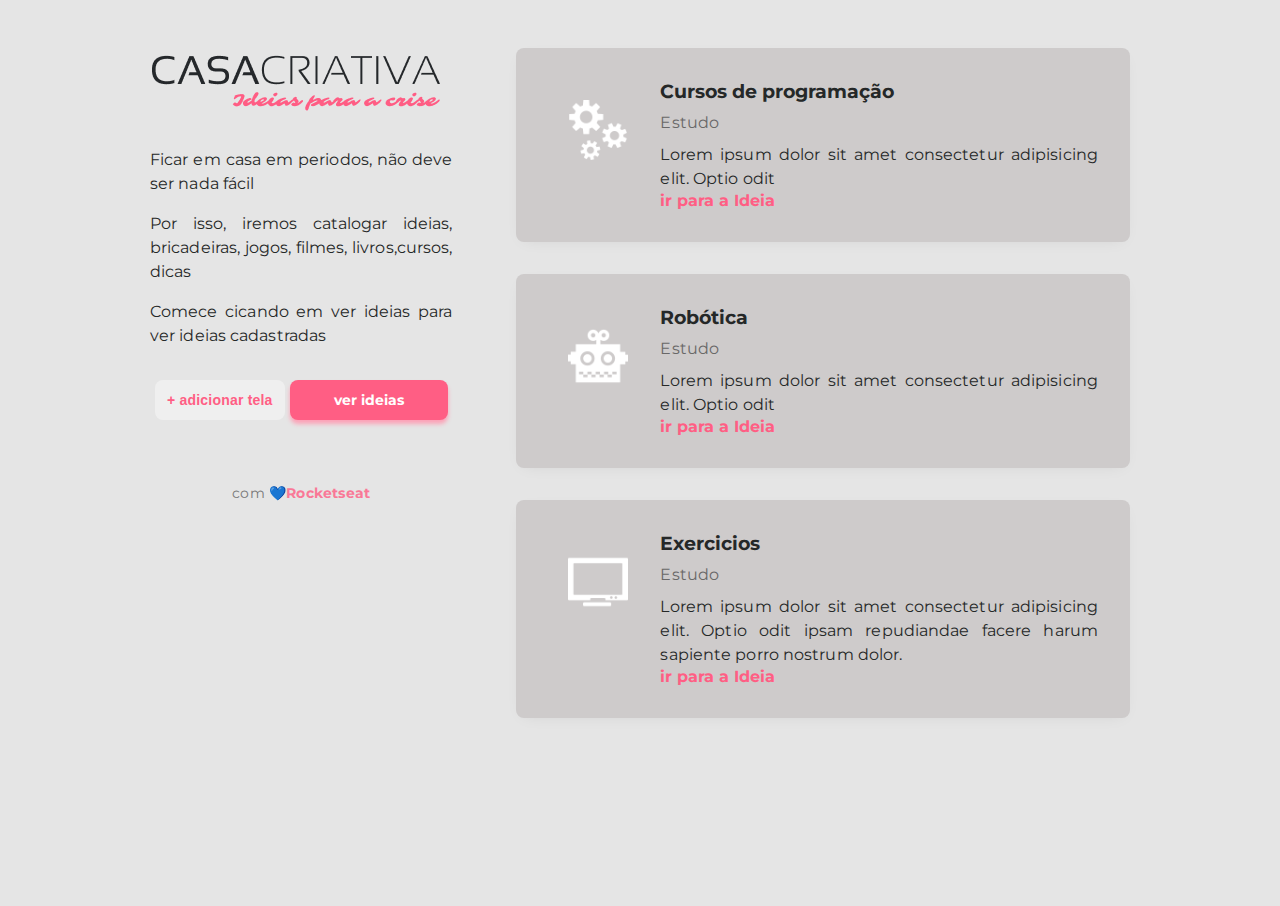
<file: index.html>
<!DOCTYPE html>
<html lang="en">
<head>
  <meta charset="UTF-8">
  <meta name="viewport" content="width=device-width, initial-scale=1.0">
  <title>Casa Criativa</title>
  <link href="https://fonts.googleapis.com/css?family=Montserrat:300,400,600,700,900&display=swap" rel="stylesheet">
  <link href="visual.css" rel="stylesheet">
</head>
<body>

    <div id="container">

          <section id="intro">
           
          <header>
            <a href="index.html">
                <img  class ="logo" src="img/logo.png" alt="logo" title="logotipo">
            </a>
          </header>

          <main>
          <p align="justify">Ficar em casa em periodos, não deve ser nada fácil</p>
          <p align="justify">Por isso, iremos catalogar ideias, bricadeiras, jogos, filmes, livros,cursos, dicas</p>
          <p align="justify">Comece cicando em ver ideias para ver ideias cadastradas</p>
          </main>

          <section id="buttons">
        <button onclick="onOFF()">+ adicionar tela</button>
        <a href="ideias.html" class="button">ver ideias</a>

          </section>

          <footer>
          com 💙<a href="https://rocketseat.com.br/"  target="_blank">Rocketseat </a>
          </footer>

          </section>

          <section id="last-ideias">
              <div class="idea">
                  <img 
                  src="img/ferramenta.png"
                  alt="imagem de Curso de pROGRAMAÇÃO">
              
                  <div class="content">
                    <h3 align="justify">Cursos de programação</h3>
                    <p align="justify">Estudo</p>
                    <div class="description" align="justify">
                      Lorem ipsum dolor sit amet consectetur adipisicing elit. Optio odit
                    </div>
                    <a href="a" align="justify"> ir para a Ideia</a>
                  </div>
              </div>

              <div class="idea">
                <img 
                src="img/robot.png"
                alt="imagem de robótica">
            
                <div class="content">
                  <h3 align="justify">Robótica</h3>
                  <p align="justify">Estudo</p>
                  <div class="description" align="justify">
                    Lorem ipsum dolor sit amet consectetur adipisicing elit. Optio odit 
                  </div>
                  <a href="a"> ir para a Ideia</a>
                </div>
              </div>

              <div class="idea">
              <img 
              src="img/monitor.png"
              alt="imagem de Exercicios">
          
              <div class="content">
                <h3 align="justify">Exercicios</h3>
                <p align="justify"> Estudo</p>
                <div class="description" align="justify">
                  Lorem ipsum dolor sit amet consectetur adipisicing elit. Optio odit ipsam repudiandae facere harum sapiente porro nostrum dolor.
                </div>
                <a href="a" align="justify"> ir para a Ideia</a>
              </div>
              </div>
          </section>

    </div>

    <!-- MODAL -->
    <div id="modal" class="hide">
      <div class="content">
        <h1>Nova Ideia</h1>

        <form action="">

          <div id="input-wrapper">
            <label for="title">Título da ideia</label>
            <input type="text" name="title">
          </div>

          <div class="input-wrapper">
            <label for="category">Categoria</label>
            <input type="text" name="category">
          </div>

          <div class="input-wrapper">
            <label for="image">Link da Imagem</label>
            <input type="url" name="image">
          </div>

          <div class="input-wrapper">
            <label for="description">Digite uma descrição para essa ideia</label>
            <textarea name="description"  cols="30" rows="10" ></textarea>
          </div>

          <div class="input-wrapper">
            <label for="link">Link da ideia</label>
            <input type="url" name="image">
          </div>
          <a href="#" onclick="onOFF()">Voltar</a>
          <button>salvar</button>

        </form>

      </div>
    </div>

    <script src="script.js"></script>
</body>
</html>
</file>
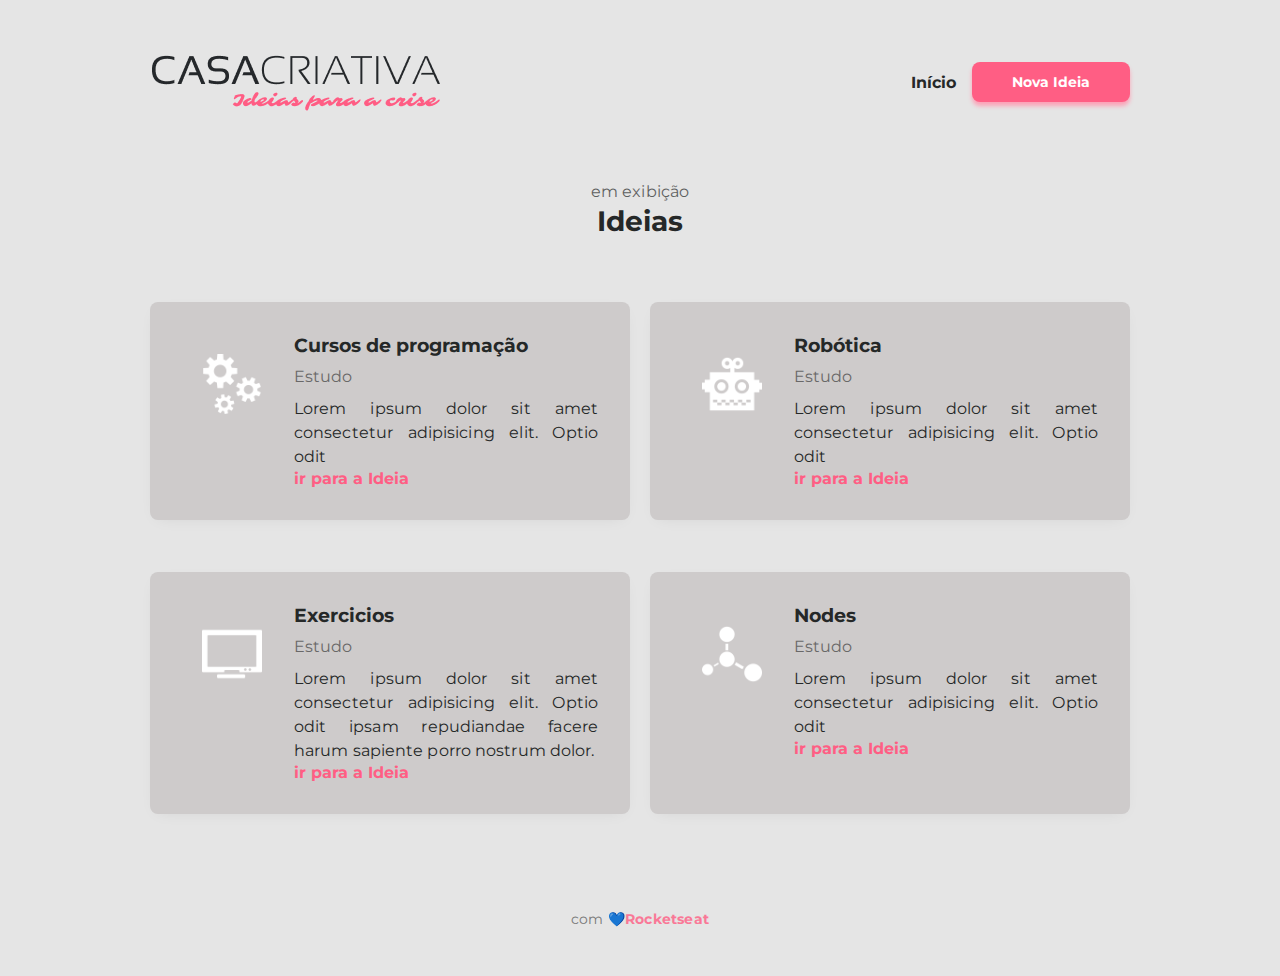
<file: ideias.html>
<!DOCTYPE html>
<html lang="pt-br">
<head>
  <meta charset="UTF-8">
  <title>Ideias | Casa Criativa</title>

  <link href="https://fonts.googleapis.com/css?family=Montserrat:300,400,600,700,900&display=swap" rel="stylesheet">
  <link href="visual.css" rel="stylesheet">
</head>
<body id="page-ideas">

  <div id="container">
    <header>
      <a href="index.html">
          <img  class ="logo" src="img/logo.png" alt="logo" title="logotipo">
      </a>
      <nav>
          <li><a href="index.html">Início</a></li>
          <li><a class="button" href="#" onclick="onOFF()">Nova Ideia</a></li>
      </nav>
    </header>
    <section id="title">
      <p>em exibição</p>
      <h1>Ideias</h1>
    </section>
    <main>
      <section id="ideas">
        <div class="idea">
            <img 
            src="img/ferramenta.png"
            alt="imagem de Curso de pROGRAMAÇÃO">
        
            <div class="content">
              <h3 align="justify">Cursos de programação</h3>
              <p align="justify">Estudo</p>
              <div class="description" align="justify">
                Lorem ipsum dolor sit amet consectetur adipisicing elit. Optio odit
              </div>
              <a href="a" align="justify"> ir para a Ideia</a>
            </div>
        </div>

        <div class="idea">
          <img 
          src="img/robot.png"
          alt="imagem de robótica">
      
          <div class="content">
            <h3 align="justify">Robótica</h3>
            <p align="justify">Estudo</p>
            <div class="description" align="justify">
              Lorem ipsum dolor sit amet consectetur adipisicing elit. Optio odit 
            </div>
            <a href="a"> ir para a Ideia</a>
          </div>
        </div>

        <div class="idea">
        <img 
        src="img/monitor.png"
        alt="imagem de Exercicios">
    
        <div class="content">
          <h3 align="justify">Exercicios</h3>
          <p align="justify"> Estudo</p>
          <div class="description" align="justify">
            Lorem ipsum dolor sit amet consectetur adipisicing elit. Optio odit ipsam repudiandae facere harum sapiente porro nostrum dolor.
          </div>
          <a href="#" align="justify"> ir para a Ideia</a>
        </div>
        </div>

        <div class="idea">
          <img 
          src="img/nodes.png"
          alt="imagem de Nodes">
      
          <div class="content">
            <h3 align="justify">Nodes</h3>
            <p align="justify">Estudo</p>
            <div class="description" align="justify">
              Lorem ipsum dolor sit amet consectetur adipisicing elit. Optio odit
            </div>
            <a href="a" align="justify"> ir para a Ideia</a>
          </div>
      </div>
    </section>
    </main>
    <footer>
      com 💙<a href="https://rocketseat.com.br/" target="_blank">Rocketseat </a>
    </footer>
  </div>

      <!--modal-->
    <div id="modal" class="hide">
      <div class="content">
        <h1>Nova Ideia</h1>

        <form action="">

          <div id="input-wrapper">
            <label for="title">Título da ideia</label>
            <input type="text" name="title">
          </div>

          <div class="input-wrapper">
            <label for="category">Categoria</label>
            <input type="text" name="category">
          </div>

          <div class="input-wrapper">
            <label for="image">Link da Imagem</label>
            <input type="url" name="image">
          </div>

          <div class="input-wrapper">
            <label for="description">Digite uma descrição para essa ideia</label>
            <textarea name="description"  cols="30" rows="10" ></textarea>
          </div>

          <div class="input-wrapper">
            <label for="link">Link da ideia</label>
            <input type="url" name="image">
          </div>
          <a href="#" onclick="onOFF()">Voltar</a>
          <button>salvar</button>

        </form>

      </div>
    </div>

    <script src="script.js"></script>

</body>
</html>
</file>
<file: visual.css>
/* global */

body{
  background: #e5e5e5;
  color:#252828;
  font-family: "Montserrat", sans-serif;
  margin:0;
}

body.hideScroll {
  overflow: hidden;
}



a{
  color:#ff5e84;
  font-weight: bold;
  text-decoration: none;
}

a:hover{
 text-decoration: underline;
}

P, .description{
  font-size: 16px;
  line-height: 24px;
  letter-spacing: 0.1px;
}

.button{
  color:#fff;
  background: #ff5e84; ;

  width: 158px;
  height: 40px;

  border-radius: 8px;
  box-shadow: 0px 4px 4px #fca2b7;

  font-size: 14px;
  font-weight: bold;

  display: flex;
  align-items: center;
  justify-content: center;
}

.button:hover{
  text-decoration: none;
  background-color: #0984e3;
  box-shadow: 0px 4px 4px #a5d5fa;
}



/* padrao */
#container{
  width: 98%;
  max-width: 980px;
  margin: 48px auto;
  
  display: flex;
}

#intro{
  width: 380;

  margin-right: 64px;
}

main{
  margin: 32px 0 ;
}

button {
    color: #ff5e84;
    border: none;
    font-weight: none;
    cursor: pointer;
    font-size: 14px;
    font-weight: bold;
    line-height: 18px;
    letter-spacing: 0.2px;
    border-radius: 8px;
    width: 130px;
}

button:hover{
  text-decoration: underline;
}



#buttons{
  margin-bottom: 32px;
  display: flex;
  justify-content: space-evenly;
}

footer{
  text-align: center ;
  font-size: 14px;
  font-weight: 400;
  line-height: 18px;
  letter-spacing: 0.2px;
  color: #777;
}

footer a{
    opacity: 0.8;
}

.idea{
  display: flex;
  border-radius: 8px;
  background-color: rgb(206, 203, 203);
  margin-bottom: 32px;
  padding: 32px;
  box-shadow: 0 4px 16px -8px rgba(1, 1,1,0.1);

  
}

.idea img{
  width: 60px;
  height: 60px;
  margin-right: 32px;
  margin-top: 20px;
  margin-left: 20px;
}


.idea h3{
  margin: 0;
}

.idea p{
  margin:8px 0px;
  color:rgb(105, 104, 104);
}

.idea .description{
  margin:16px o;
}

/* MODAL */

#modal{
  background: #ff5e84;
  position: absolute;
  top: 0;
  bottom: 0;
  right: 0;
  left: 0;
  display: flex;
  justify-content: center;
  transition: 400ms;
}

#modal.addScroll{
  overflow: auto;
}

#modal .content{
  margin-top: 15%;
  color: white;
}

#modal .content h1{
  text-align: center;
  text-transform: uppercase;
}

#modal form{
  width: 80%;
  max-width: 800px;
  margin: 0 auto 15%;
  display: grid;
  grid-template-columns: 1fr 1fr;
  gap: 20px;
}

.content form div:nth-child(3),
.content form div:nth-child(4),
.content form div:nth-child(5){
  grid-column: span 2;
}

form input,
form textarea{
  width: 100%;
  padding: 12px;
  box-sizing: border-box;
  border-radius: 6px;
  border: 1px solid rgba(141, 25, 52, 0.5);
  outline: none;
  font-size: 16px;
}

form label{
  font-weight: 600;
  line-height: 32px;
  letter-spacing: 0.8px;
}

form a{
  width: 150px;
  height: 40px;
  background-color: #ffffff22;
  color: white;
  display: flex;
  align-items: center;
  justify-content: center;

  align-self: end;
  border-radius: 6px;
  font-size: 14px;
  font-weight: bold;

  transition: 600ms;
}

form button{
  background: white;
  width: 150px;
  height: 40px;
  border-radius: 6px;
  cursor: pointer;
  margin-top: 32px;
  grid-column: 2;
  justify-self: end;

}

form a:hover{
  background: #fff;
  color: #ff5e84;
  text-decoration: none;
}

form button:hover{
  background-color: #0984e3;
  color: white;
  text-decoration: none;
  transition: 600ms;
}

#modal.hide{
    opacity: 0;
    visibility: hidden;
}


/* IDEA.HTML */
#page-ideas #container{
  display: block;
}

#page-ideas header{
  display: flex;
  justify-content: space-between;
}

#page-ideas nav{
  display: flex;
  align-items: center;
}

#page-ideas nav li{
  list-style-type:none ;
  margin-right: 16px;
}

#page-ideas nav li a{
  color:#252828;
}

#page-ideas nav li a.button{
  color:#ffffff;
}

#page-ideas nav li:last-child{
    margin: 0;
}





section#title{
  text-align: center; 
}

section#title p{
  opacity: 0.7;
  margin: 0;
}

section#title h1{
  margin: 0;
  font-size: 28px;
}

section#ideas{
  display: grid;
  grid-template-columns: 1fr 1fr;
  gap: 20px;


}

section#ideas{
  margin: 0;
}

section#title,
section#ideas,
footer{
  margin-top: 64px;
}
</file>
